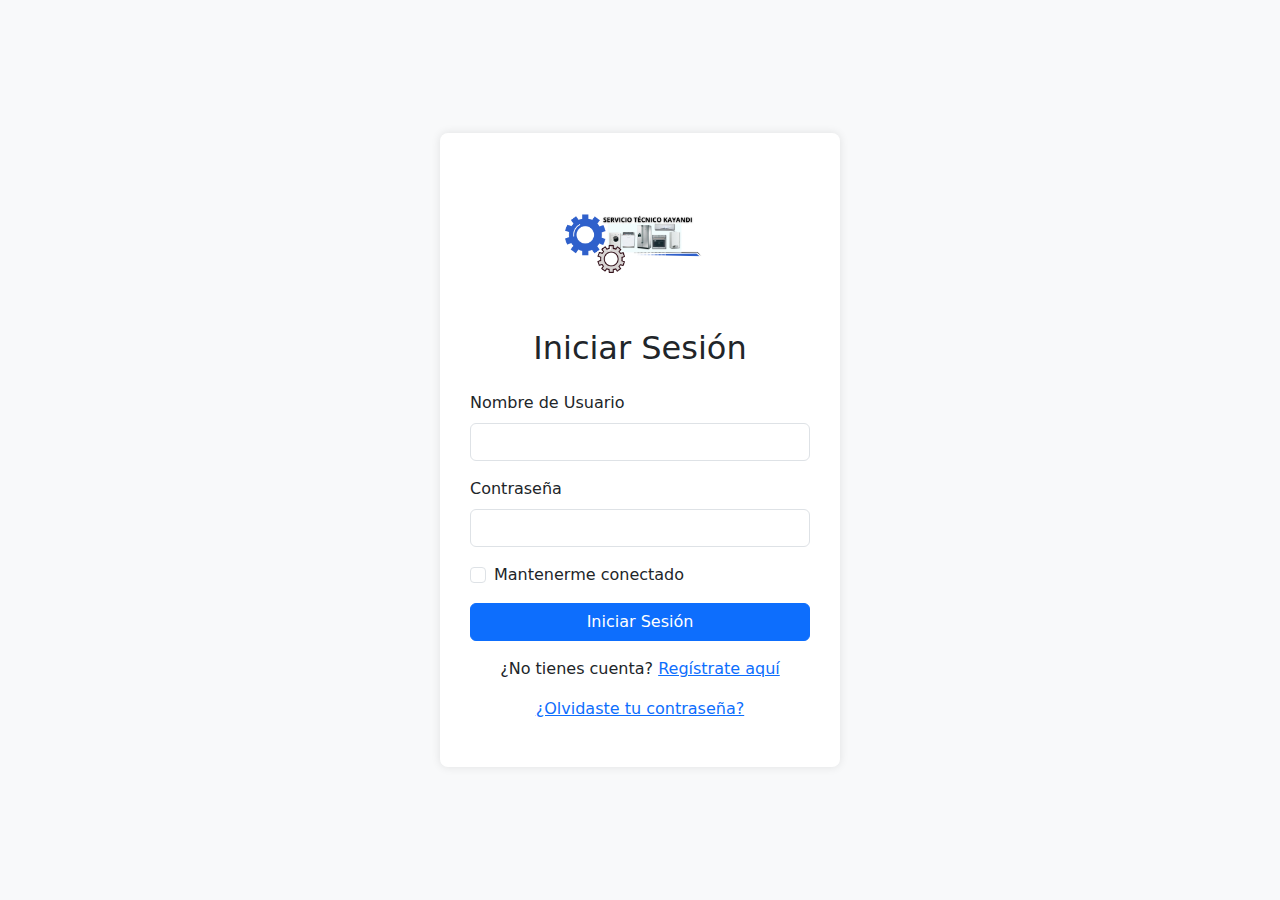
<file: index.html>
<!DOCTYPE html>
<html lang="es">
<head>
    <meta charset="UTF-8">
    <meta name="viewport" content="width=device-width, initial-scale=1.0">
    <title>Dini App - Gestor de Avisos</title>
    <link href="https://cdn.jsdelivr.net/npm/bootstrap@5.3.3/dist/css/bootstrap.min.css" rel="stylesheet">
    <link rel="stylesheet" href="css/estilos.css">
</head>
<body>

    <nav class="navbar navbar-expand-lg navbar-dark bg-dark">
        <div class="container-fluid">
            <a class="navbar-brand" href="#">
                <img src="img/logo.png" alt="Dini App Logo" width="30" height="30" class="d-inline-block align-text-top">
                Dini App
            </a>
            <div class="d-flex">
                <input class="form-control me-2" type="search" id="buscador" placeholder="Buscar por NIE o Teléfono..." aria-label="Buscar">
                <button class="btn btn-outline-success" type="button">Buscar</button>
                <button class="btn btn-info text-white ms-2" id="btn-chat-global">Chat Global</button>
                <button class="btn btn-secondary ms-2" id="btn-gestion-usuarios" style="display:none;">Gestión de Usuarios</button>
                <button class="btn btn-success ms-2" id="btn-gestion-ps">Productos/Servicios</button>
                <button class="btn btn-warning text-white ms-2" id="btn-informes">Informes</button>
                <a href="finanzas.html" class="btn btn-info text-white ms-2">Finanzas</a>
                <button class="btn btn-danger ms-2" id="btn-cerrar-sesion">Cerrar Sesión</button>
            </div>
        </div>
    </nav>

    <div class="container-fluid">
        <div class="row">
            <!-- Columna de Avisos -->
            <div class="col-md-4 border-end">
                <div class="d-flex justify-content-between align-items-center p-3">
                    <h4 class="mb-0">Avisos Pendientes</h4>
                    <button class="btn btn-primary" id="btn-nuevo-aviso">+ Nuevo Aviso</button>
                </div>
                <div class="mb-3 px-3">
                    <label for="filtroFecha" class="form-label visually-hidden">Filtrar por Fecha</label>
                    <input type="date" class="form-control" id="filtroFecha">
                </div>
                <div id="lista-avisos" class="list-group list-group-flush">
                    <!-- Los avisos se cargarán aquí con JS -->
                    <p class="text-center p-3">Cargando avisos...</p>
                </div>
            </div>

            <!-- Columna de Detalles del Aviso -->
            <div class="col-md-8">
                <div id="detalle-aviso" class="p-3">
                    <div class="text-center text-muted mt-5">
                        <h5>Selecciona un aviso para ver los detalles</h5>
                        <p>O crea un nuevo aviso.</p>
                    </div>
                    <!-- El contenido del aviso seleccionado se mostrará aquí -->
                </div>
            </div>
        </div>
    </div>

    <script src="https://cdn.jsdelivr.net/npm/bootstrap@5.3.3/dist/js/bootstrap.bundle.min.js"></script>
    <script>
        // Verificar sesión al cargar la página
        document.addEventListener('DOMContentLoaded', async function() {
            try {
                const response = await fetch('php/auth.php?action=checkSession');
                const result = await response.json();
                if (!result.success) {
                    window.location.href = 'login.html'; // Redirigir al login si no hay sesión
                }
            } catch (error) {
                console.error('Error al verificar sesión:', error);
                window.location.href = 'login.html'; // Redirigir al login en caso de error de conexión
            }
        });
    </script>
    <script src="js/app.js"></script>

    <!-- Modal para Nuevo Aviso -->
    <div class="modal fade" id="nuevoAvisoModal" tabindex="-1" aria-labelledby="nuevoAvisoModalLabel" aria-hidden="true">
        <div class="modal-dialog modal-lg">
            <div class="modal-content">
                <div class="modal-header">
                    <h5 class="modal-title" id="nuevoAvisoModalLabel">Crear Nuevo Aviso</h5>
                    <button type="button" class="btn-close" data-bs-dismiss="modal" aria-label="Close"></button>
                </div>
                <div class="modal-body">
                    <form id="formNuevoAviso">
                        <h6>Datos del Cliente</h6>
                        <div class="row mb-3">
                            <div class="col-md-6">
                                <label for="clienteNombre" class="form-label">Nombre Completo</label>
                                <input type="text" class="form-control" id="clienteNombre" name="nombre" required>
                            </div>
                            <div class="col-md-6">
                                <label for="clienteTelefono" class="form-label">Teléfono</label>
                                <input type="tel" class="form-control" id="clienteTelefono" name="telefono" required>
                            </div>
                        </div>
                        <div class="row mb-3">
                            <div class="col-md-6">
                                <label for="clienteNIE" class="form-label">NIE/DNI</label>
                                <input type="text" class="form-control" id="clienteNIE" name="nie">
                            </div>
                            <div class="col-md-6">
                                <label for="clienteDireccion" class="form-label">Dirección</label>
                                <input type="text" class="form-control" id="clienteDireccion" name="direccion" required>
                            </div>
                        </div>

                        <h6 class="mt-4">Datos del Aviso</h6>
                        <div class="mb-3">
                            <label for="avisoDescripcion" class="form-label">Descripción del Servicio</label>
                            <textarea class="form-control" id="avisoDescripcion" name="descripcion" rows="3" required></textarea>
                        </div>
                        <div class="mb-3">
                            <label for="avisoFecha" class="form-label">Fecha del Servicio</label>
                            <input type="date" class="form-control" id="avisoFecha" name="fecha_servicio" required>
                        </div>
                        <div class="mb-3">
                            <label for="avisoEstado" class="form-label">Estado Inicial</label>
                            <select class="form-select" id="avisoEstado" name="estado">
                                <option value="pendiente" selected>Pendiente</option>
                                <option value="realizado">Realizado</option>
                                <option value="anulado">Anulado</option>
                                <option value="presupuestado">Presupuestado</option>
                                <option value="facturado">Facturado</option>
                            </select>
                        </div>
                        <div class="mb-3">
                            <label for="avisoTecnico" class="form-label">Técnico Asignado</label>
                            <select class="form-select" id="avisoTecnico" name="tecnico_asignado_id">
                                <option value="">-- Seleccionar --</option>
                                <!-- Opciones de técnicos se cargarán con JS -->
                            </select>
                        </div>
                        <div class="mb-3">
                            <label for="avisoPrioridad" class="form-label">Prioridad</label>
                            <select class="form-select" id="avisoPrioridad" name="prioridad">
                                <option value="baja">Baja</option>
                                <option value="media" selected>Media</option>
                                <option value="alta">Alta</option>
                            </select>
                        </div>

                        <div class="modal-footer">
                            <button type="button" class="btn btn-secondary" data-bs-dismiss="modal">Cerrar</button>
                            <button type="submit" class="btn btn-primary">Guardar Aviso</button>
                        </div>
                    </form>
                </div>
            </div>
        </div>
    </div>

    <!-- Modal para Editar Aviso -->
    <div class="modal fade" id="editarAvisoModal" tabindex="-1" aria-labelledby="editarAvisoModalLabel" aria-hidden="true">
        <div class="modal-dialog modal-lg">
            <div class="modal-content">
                <div class="modal-header">
                    <h5 class="modal-title" id="editarAvisoModalLabel">Editar Aviso</h5>
                    <button type="button" class="btn-close" data-bs-dismiss="modal" aria-label="Close"></button>
                </div>
                <div class="modal-body">
                    <form id="formEditarAviso">
                        <input type="hidden" id="editAvisoId" name="id">
                        <input type="hidden" id="editClienteId" name="cliente_id">
                        <h6>Datos del Cliente</h6>
                        <div class="row mb-3">
                            <div class="col-md-6">
                                <label for="editClienteNombre" class="form-label">Nombre Completo</label>
                                <input type="text" class="form-control" id="editClienteNombre" name="nombre" required>
                            </div>
                            <div class="col-md-6">
                                <label for="editClienteTelefono" class="form-label">Teléfono</label>
                                <input type="tel" class="form-control" id="editClienteTelefono" name="telefono" required>
                            </div>
                        </div>
                        <div class="row mb-3">
                            <div class="col-md-6">
                                <label for="editClienteNIE" class="form-label">NIE/DNI</label>
                                <input type="text" class="form-control" id="editClienteNIE" name="nie">
                            </div>
                            <div class="col-md-6">
                                <label for="editClienteDireccion" class="form-label">Dirección</label>
                                <input type="text" class="form-control" id="editClienteDireccion" name="direccion" required>
                            </div>
                        </div>

                        <h6 class="mt-4">Datos del Aviso</h6>
                        <div class="mb-3">
                            <label for="editAvisoDescripcion" class="form-label">Descripción del Servicio</label>
                            <textarea class="form-control" id="editAvisoDescripcion" name="descripcion" rows="3" required></textarea>
                        </div>
                        <div class="mb-3">
                            <label for="editAvisoFecha" class="form-label">Fecha del Servicio</label>
                            <input type="date" class="form-control" id="editAvisoFecha" name="fecha_servicio" required>
                        </div>
                        <div class="mb-3">
                            <label for="editAvisoEstado" class="form-label">Estado</label>
                            <select class="form-select" id="editAvisoEstado" name="estado">
                                <option value="pendiente">Pendiente</option>
                                <option value="realizado">Realizado</option>
                                <option value="anulado">Anulado</option>
                            </select>
                        </div>
                        <div class="mb-3">
                            <label for="editAvisoTecnico" class="form-label">Técnico Asignado</label>
                            <select class="form-select" id="editAvisoTecnico" name="tecnico_asignado_id">
                                <option value="">-- Seleccionar --</option>
                                <!-- Opciones de técnicos se cargarán con JS -->
                            </select>
                        </div>
                        <div class="mb-3">
                            <label for="editAvisoPrioridad" class="form-label">Prioridad</label>
                            <select class="form-select" id="editAvisoPrioridad" name="prioridad">
                                <option value="baja">Baja</option>
                                <option value="media">Media</option>
                                <option value="alta">Alta</option>
                            </select>
                        </div>
                        <div class="mb-3">
                            <label for="editEstadoMotivo" class="form-label">Motivo del Cambio de Estado (Opcional)</label>
                            <textarea class="form-control" id="editEstadoMotivo" name="motivo_cambio" rows="2"></textarea>
                        </div>

                        <div class="modal-footer">
                            <button type="button" class="btn btn-secondary" data-bs-dismiss="modal">Cerrar</button>
                            <button type="submit" class="btn btn-primary">Guardar Cambios</button>
                        </div>
                    </form>
                </div>
            </div>
        </div>
    </div>

    <!-- Modal para Chat Global -->
    <div class="modal fade" id="globalChatModal" tabindex="-1" aria-labelledby="globalChatModalLabel" aria-hidden="true">
        <div class="modal-dialog modal-lg">
            <div class="modal-content">
                <div class="modal-header">
                    <h5 class="modal-title" id="globalChatModalLabel">Chat Global de Técnicos</h5>
                    <button type="button" class="btn-close" data-bs-dismiss="modal" aria-label="Close"></button>
                </div>
                <div class="modal-body">
                    <div id="global-chat-messages" class="border p-3 mb-3" style="max-height: 400px; overflow-y: auto;">
                        <!-- Los mensajes del chat global se cargarán aquí -->
                        <p class="text-muted text-center">Cargando mensajes...</p>
                    </div>
                    <form id="formGlobalChatMensaje">
                        <div class="input-group mb-3">
                            <input type="text" class="form-control" placeholder="Escribe un mensaje..." id="globalChatMensajeTexto" name="mensaje" required>
                            <button class="btn btn-primary" type="submit">Enviar</button>
                        </div>
                    </form>
                </div>
            </div>
        </div>
    </div>

    <!-- Modal para Gestión de Usuarios -->
    <div class="modal fade" id="gestionUsuariosModal" tabindex="-1" aria-labelledby="gestionUsuariosModalLabel" aria-hidden="true">
        <div class="modal-dialog modal-lg">
            <div class="modal-content">
                <div class="modal-header">
                    <h5 class="modal-title" id="gestionUsuariosModalLabel">Gestión de Usuarios</h5>
                    <button type="button" class="btn-close" data-bs-dismiss="modal" aria-label="Close"></button>
                </div>
                <div class="modal-body">
                    <button class="btn btn-primary mb-3" id="btnNuevoUsuario">+ Nuevo Usuario</button>
                    <div id="lista-usuarios" class="list-group mb-4">
                        <!-- Los usuarios se cargarán aquí -->
                        <p class="text-muted text-center">Cargando usuarios...</p>
                    </div>

                    <!-- Formulario para Crear/Editar Usuario -->
                    <div id="formUsuarioContainer" class="card p-3 d-none">
                        <h6 id="formUsuarioTitle">Crear Nuevo Usuario</h6>
                        <form id="formUsuario">
                            <input type="hidden" id="userId" name="id">
                            <div class="mb-3">
                                <label for="usernameUser" class="form-label">Nombre de Usuario</label>
                                <input type="text" class="form-control" id="usernameUser" name="username" required>
                            </div>
                            <div class="mb-3">
                                <label for="passwordUser" class="form-label">Contraseña (dejar vacío para no cambiar)</label>
                                <input type="password" class="form-control" id="passwordUser" name="password">
                            </div>
                            <div class="mb-3">
                                <label for="rolUser" class="form-label">Rol</label>
                                <select class="form-select" id="rolUser" name="rol">
                                    <option value="tecnico">Técnico</option>
                                    <option value="admin">Administrador</option>
                                </select>
                            </div>
                            <button type="submit" class="btn btn-primary">Guardar Usuario</button>
                            <button type="button" class="btn btn-secondary ms-2" id="btnCancelarUsuario">Cancelar</button>
                        </form>
                    </div>
                </div>
            </div>
        </div>
    </div>

    <!-- Modal para Gestión de Productos/Servicios -->
    <div class="modal fade" id="gestionPSModal" tabindex="-1" aria-labelledby="gestionPSModalLabel" aria-hidden="true">
        <div class="modal-dialog modal-lg">
            <div class="modal-content">
                <div class="modal-header">
                    <h5 class="modal-title" id="gestionPSModalLabel">Gestión de Productos y Servicios</h5>
                    <button type="button" class="btn-close" data-bs-dismiss="modal" aria-label="Close"></button>
                </div>
                <div class="modal-body">
                    <button class="btn btn-primary mb-3" id="btnNuevoPS">+ Nuevo Producto/Servicio</button>
                    <div id="lista-ps" class="list-group mb-4">
                        <!-- Los productos/servicios se cargarán aquí -->
                        <p class="text-muted text-center">Cargando productos/servicios...</p>
                    </div>

                    <!-- Formulario para Crear/Editar Producto/Servicio -->
                    <div id="formPSContainer" class="card p-3 d-none">
                        <h6 id="formPSTitle">Crear Nuevo Producto/Servicio</h6>
                        <form id="formPS">
                            <input type="hidden" id="psId" name="id">
                            <div class="mb-3">
                                <label for="psNombre" class="form-label">Nombre</label>
                                <input type="text" class="form-control" id="psNombre" name="nombre" required>
                            </div>
                            <div class="mb-3">
                                <label for="psDescripcion" class="form-label">Descripción</label>
                                <textarea class="form-control" id="psDescripcion" name="descripcion" rows="2"></textarea>
                            </div>
                            <div class="mb-3">
                                <label for="psPrecio" class="form-label">Precio</label>
                                <input type="number" step="0.01" class="form-control" id="psPrecio" name="precio" required>
                            </div>
                            <div class="mb-3">
                                <label for="psTipo" class="form-label">Tipo</label>
                                <select class="form-select" id="psTipo" name="tipo">
                                    <option value="producto">Producto</option>
                                    <option value="servicio">Servicio</option>
                                </select>
                            </div>
                            <button type="submit" class="btn btn-primary">Guardar</button>
                            <button type="button" class="btn btn-secondary ms-2" id="btnCancelarPS">Cancelar</button>
                        </form>
                    </div>
                </div>
            </div>
        </div>
    </div>

    <!-- Modal para Informes -->
    <div class="modal fade" id="informesModal" tabindex="-1" aria-labelledby="informesModalLabel" aria-hidden="true">
        <div class="modal-dialog modal-lg">
            <div class="modal-content">
                <div class="modal-header">
                    <h5 class="modal-title" id="informesModalLabel">Informes</h5>
                    <button type="button" class="btn-close" data-bs-dismiss="modal" aria-label="Close"></button>
                </div>
                <div class="modal-body">
                    <h6>Avisos por Estado</h6>
                    <div id="reporte-avisos-estado" class="border p-3 mb-4">
                        <p class="text-muted text-center">Cargando informe...</p>
                    </div>
                    <!-- Aquí se pueden añadir más tipos de informes -->
                </div>
            </div>
        </div>
    </div>

</body>
</html>
</file>
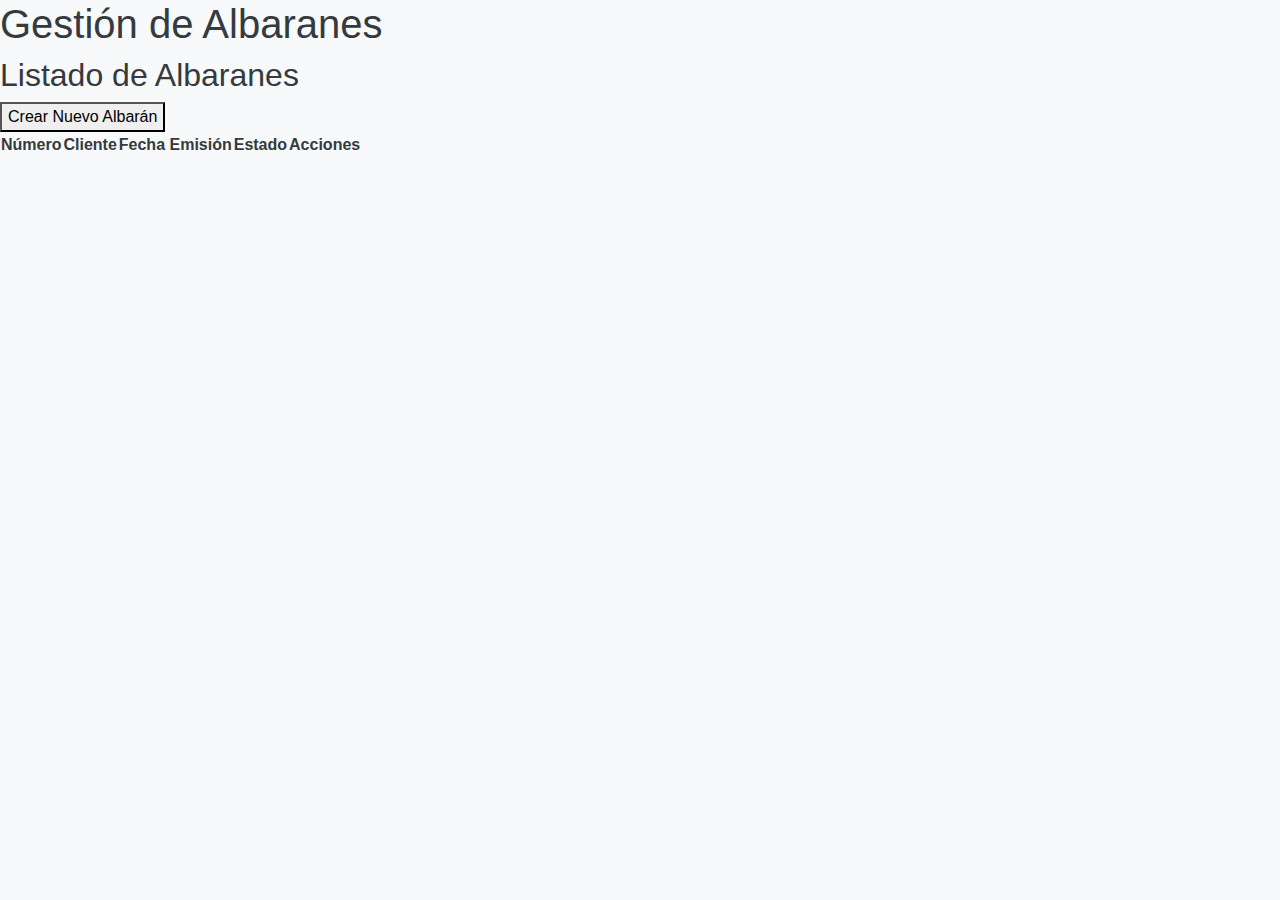
<file: albaranes.html>
<!DOCTYPE html>
<html lang="es">
<head>
    <meta charset="UTF-8">
    <meta name="viewport" content="width=device-width, initial-scale=1.0">
    <title>Módulo de Albaranes</title>
    <link href="https://cdn.jsdelivr.net/npm/bootstrap@5.3.3/dist/css/bootstrap.min.css" rel="stylesheet">
    <link rel="stylesheet" href="css/estilos.css">
</head>
<body>
    <header>
        <h1>Gestión de Albaranes</h1>
    </header>

    <main id="main-albaranes">
        <h2>Listado de Albaranes</h2>
        <button id="btn-nuevo-albaran">Crear Nuevo Albarán</button>

        <div id="tabla-albaranes-container">
            <table id="tabla-albaranes">
                <thead>
                    <tr>
                        <th>Número</th>
                        <th>Cliente</th>
                        <th>Fecha Emisión</th>
                        <th>Estado</th>
                        <th>Acciones</th>
                    </tr>
                </thead>
                <tbody></tbody>
            </table>
        </div>

        <div id="form-albaran-container" style="display:none;">
            <h3>Crear / Editar Albarán</h3>
            <form id="form-albaran">
                <input type="hidden" name="id" id="albaran-id">
                
                <div class="form-group">
                    <label for="cliente_id">Cliente:</label>
                    <select name="cliente_id" id="cliente_id" class="form-control" required></select>
                </div>

                <div class="form-group">
                    <label for="fecha_emision">Fecha de Emisión:</label>
                    <input type="date" name="fecha_emision" id="fecha_emision" class="form-control" required>
                </div>

                <h4>Líneas del Albarán</h4>
                <div id="lineas-albaran">
                    <!-- Las líneas de items se añadirán aquí dinámicamente -->
                </div>
                <button type="button" id="btn-anadir-linea" class="btn btn-secondary">Añadir Línea</button>
                
                <hr>

                <div class="form-group">
                    <label for="notas">Notas:</label>
                    <textarea name="notas" id="notas" class="form-control"></textarea>
                </div>

                <button type="submit" class="btn btn-primary">Guardar Albarán</button>
                <button type="button" id="btn-cancelar" class="btn btn-light">Cancelar</button>
            </form>
        </div>
    </main>

    <script src="js/albaranes.js"></script>
</body>
</html>
</file>
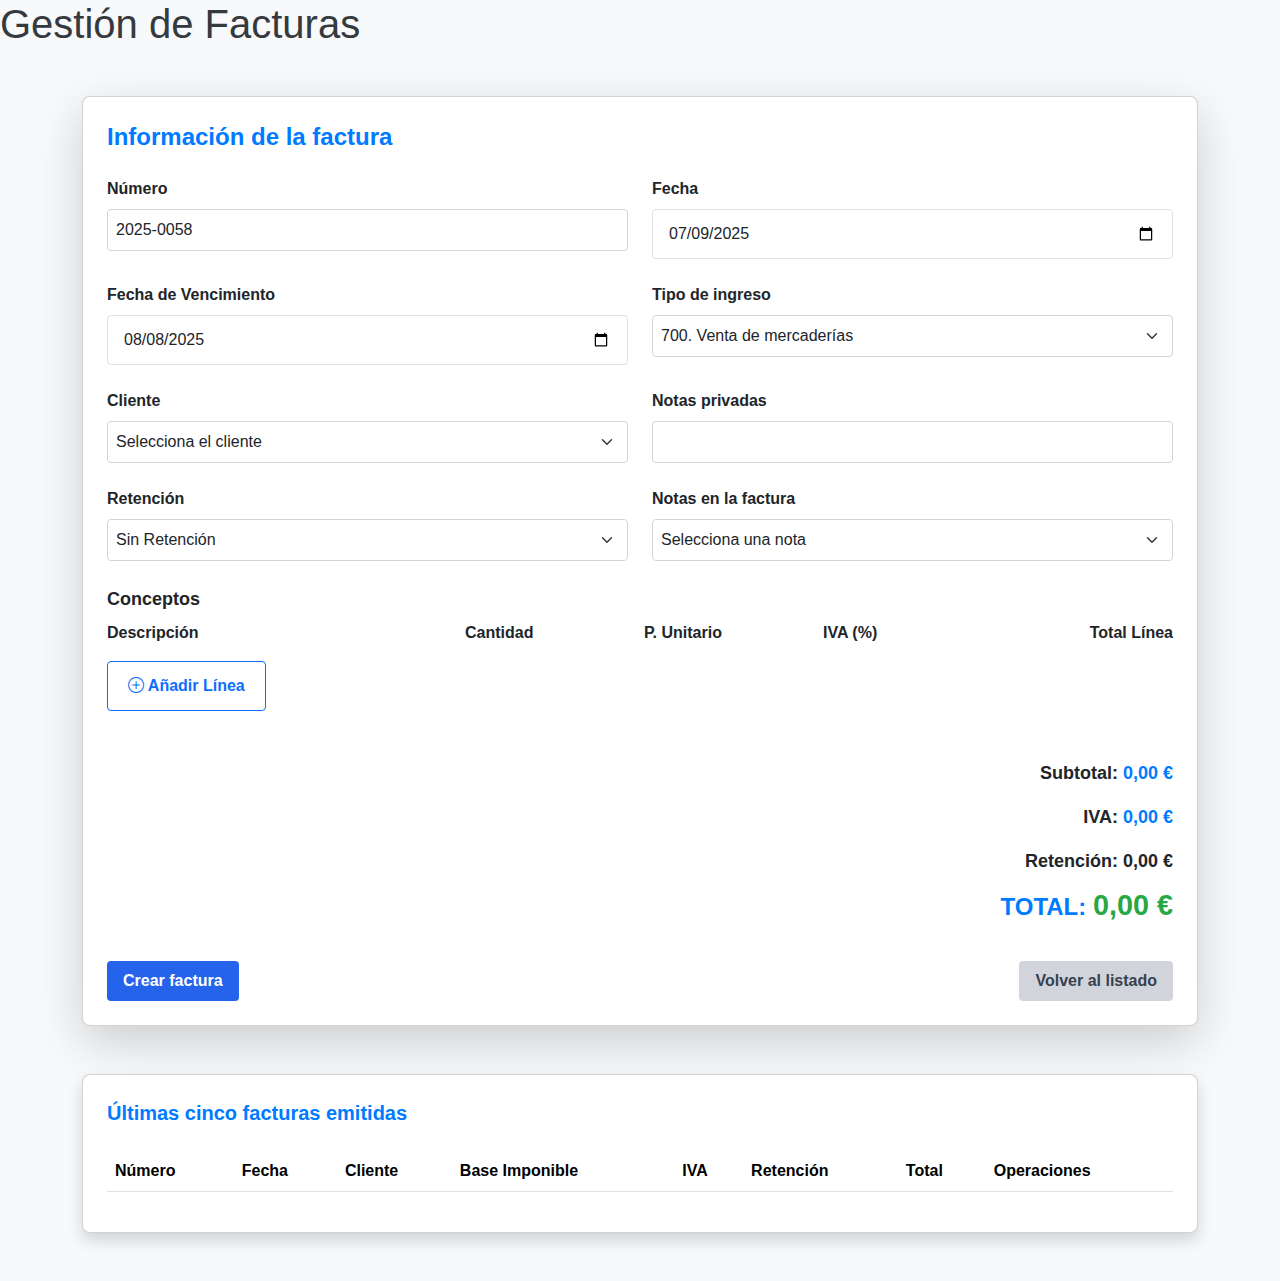
<file: facturas.html>
<!DOCTYPE html>
<html lang="es">
<head>
    <meta charset="UTF-8">
    <meta name="viewport" content="width=device-width, initial-scale=1.0">
    <title>Módulo de Facturas</title>
    <link href="https://cdn.jsdelivr.net/npm/bootstrap@5.3.3/dist/css/bootstrap.min.css" rel="stylesheet">
    <link rel="stylesheet" href="https://cdn.jsdelivr.net/npm/bootstrap-icons@1.11.3/font/bootstrap-icons.min.css">
    <link rel="stylesheet" href="css/estilos.css">
</head>
<body>
    <header>
        <h1>Gestión de Facturas</h1>
    </header>

    <main id="main-facturas" class="container mt-5">
        <div class="card shadow-lg rounded-lg p-4 p-md-6 mb-5">
            <h2 class="text-2xl font-bold mb-4 text-primary">Información de la factura</h2>

            <form id="form-factura" class="row g-4">
                <input type="hidden" name="id" id="factura-id">
                <input type="hidden" name="tipo" id="factura-tipo" value="ordinaria">

                <div class="col-12 col-md-6">
                    <label for="factura-numero" class="form-label fw-semibold">Número</label>
                    <input type="text" id="factura-numero" class="form-control" value="2025-0058" readonly />
                </div>
                <div class="col-12 col-md-6">
                    <label for="fecha_emision" class="form-label fw-semibold">Fecha</label>
                    <input type="date" name="fecha_emision" id="fecha_emision" class="form-control" required value="2025-07-09" />
                </div>

                <div class="col-12 col-md-6">
                    <label for="fecha_vencimiento" class="form-label fw-semibold">Fecha de Vencimiento</label>
                    <input type="date" id="fecha_vencimiento" class="form-control" value="2025-08-08" />
                </div>
                <div class="col-12 col-md-6">
                    <label for="tipo_ingreso" class="form-label fw-semibold">Tipo de ingreso</label>
                    <select id="tipo_ingreso" class="form-select">
                        <option>700. Venta de mercaderías</option>
                        <!-- Añade más tipos si es necesario -->
                    </select>
                </div>

                <div class="col-12 col-md-6">
                    <label for="cliente_id" class="form-label fw-semibold">Cliente</label>
                    <select name="cliente_id" id="cliente_id" class="form-select" required>
                        <option value="">Selecciona el cliente</option>
                    </select>
                </div>

                <div class="col-12 col-md-6">
                    <label for="notas_privadas" class="form-label fw-semibold">Notas privadas</label>
                    <input type="text" id="notas_privadas" class="form-control" />
                </div>

                <div class="col-12 col-md-6">
                    <label for="retencion" class="form-label fw-semibold">Retención</label>
                    <select id="retencion" class="form-select">
                        <option>Sin Retención</option>
                        <!-- Agrega más opciones si hace falta -->
                    </select>
                </div>

                <div class="col-12 col-md-6">
                    <label for="notas_factura" class="form-label fw-semibold">Notas en la factura</label>
                    <select id="notas_factura" class="form-select">
                        <option>Selecciona una nota</option>
                    </select>
                </div>
            </form>

            <div class="mt-6">
                <h3 class="font-bold mb-2 text-lg">Conceptos</h3>
                <div id="lineas-factura-header" class="row fw-bold d-none d-md-flex g-2">
                    <div class="col-md-4">Descripción</div>
                    <div class="col-md-2">Cantidad</div>
                    <div class="col-md-2">P. Unitario</div>
                    <div class="col-md-2">IVA (%)</div>
                    <div class="col-md-2 text-end">Total Línea</div>
                </div>
                <div id="lineas-factura">
                    <!-- Las líneas de items se añadirán aquí dinámicamente -->
                </div>
                <button type="button" id="btn-anadir-linea" class="btn btn-outline-primary mt-3 mb-4"><i class="bi bi-plus-circle"></i> Añadir Línea</button>
            </div>

            <div class="text-end mt-4 font-bold text-lg">
                <p>Subtotal: <span id="base-imponible-display">0,00 €</span></p>
                <p>IVA: <span id="iva-total-display">0,00 €</span></p>
                <p>Retención: <span id="retencion-display">0,00 €</span></p>
                <p class="text-primary fs-4">TOTAL: <span id="total-factura-display">0,00 €</span></p>
            </div>

            <div class="d-flex justify-content-between mt-4">
                <button type="submit" form="form-factura" class="btn btn-primary">Crear factura</button>
                <button type="button" id="btn-cancelar" class="btn btn-secondary">Volver al listado</button>
            </div>
        </div>

        <div class="card shadow rounded-lg p-4 p-md-6 mt-5 mb-5">
            <h2 class="text-xl font-bold mb-4 text-primary">Últimas cinco facturas emitidas</h2>

            <div id="tabla-facturas-container">
                <table id="tabla-facturas" class="table table-striped table-hover w-100">
                    <thead class="bg-light">
                        <tr>
                            <th>Número</th>
                            <th>Fecha</th>
                            <th>Cliente</th>
                            <th>Base Imponible</th>
                            <th>IVA</th>
                            <th>Retención</th>
                            <th>Total</th>
                            <th>Operaciones</th>
                        </tr>
                    </thead>
                    <tbody>
                        <!-- Filas de facturas -->
                    </tbody>
                </table>
            </div>
        </div>

        <!-- Modal para ver detalles de factura -->
        <div id="modal-ver-factura" class="modal fade" tabindex="-1" aria-labelledby="modalVerFacturaLabel" aria-hidden="true">
            <div class="modal-dialog modal-lg">
                <div class="modal-content">
                    <div class="modal-header">
                        <h5 class="modal-title" id="modalVerFacturaLabel">Detalles de Factura <span id="modal-factura-numero"></span></h5>
                        <button type="button" class="btn-close" data-bs-dismiss="modal" aria-label="Close"></button>
                    </div>
                    <div class="modal-body" id="modal-factura-body">
                        <p><strong>Cliente:</strong> <span id="modal-factura-cliente"></span></p>
                        <p><strong>Fecha de Emisión:</strong> <span id="modal-factura-fecha"></span></p>
                        <p><strong>Tipo:</strong> <span id="modal-factura-tipo"></span></p>
                        <p><strong>Base Imponible:</strong> <span id="modal-factura-base"></span> €</p>
                        <p><strong>IVA Total:</strong> <span id="modal-factura-iva"></span> €</p>
                        <p><strong>Total:</strong> <span id="modal-factura-total"></span> €</p>
                        <p><strong>Notas:</strong> <span id="modal-factura-notas"></span></p>

                        <h4>Líneas de la Factura</h4>
                        <table id="modal-factura-items-table" class="table table-bordered mt-3">
                            <thead>
                                <tr>
                                    <th>Descripción</th>
                                    <th>Cantidad</th>
                                    <th>P. Unitario</th>
                                    <th>IVA (%)</th>
                                    <th>Total Línea</th>
                                </tr>
                            </thead>
                            <tbody>
                                <!-- Items se cargarán aquí -->
                            </tbody>
                        </table>
                        <div class="d-flex justify-content-end mt-3">
                            <!-- Botones de acción se añadirán aquí dinámicamente -->
                        </div>
                    </div>
                </div>
            </div>
        </div>
    </main>

    <script src="js/facturas.js"></script>
</body>
</html>
</file>
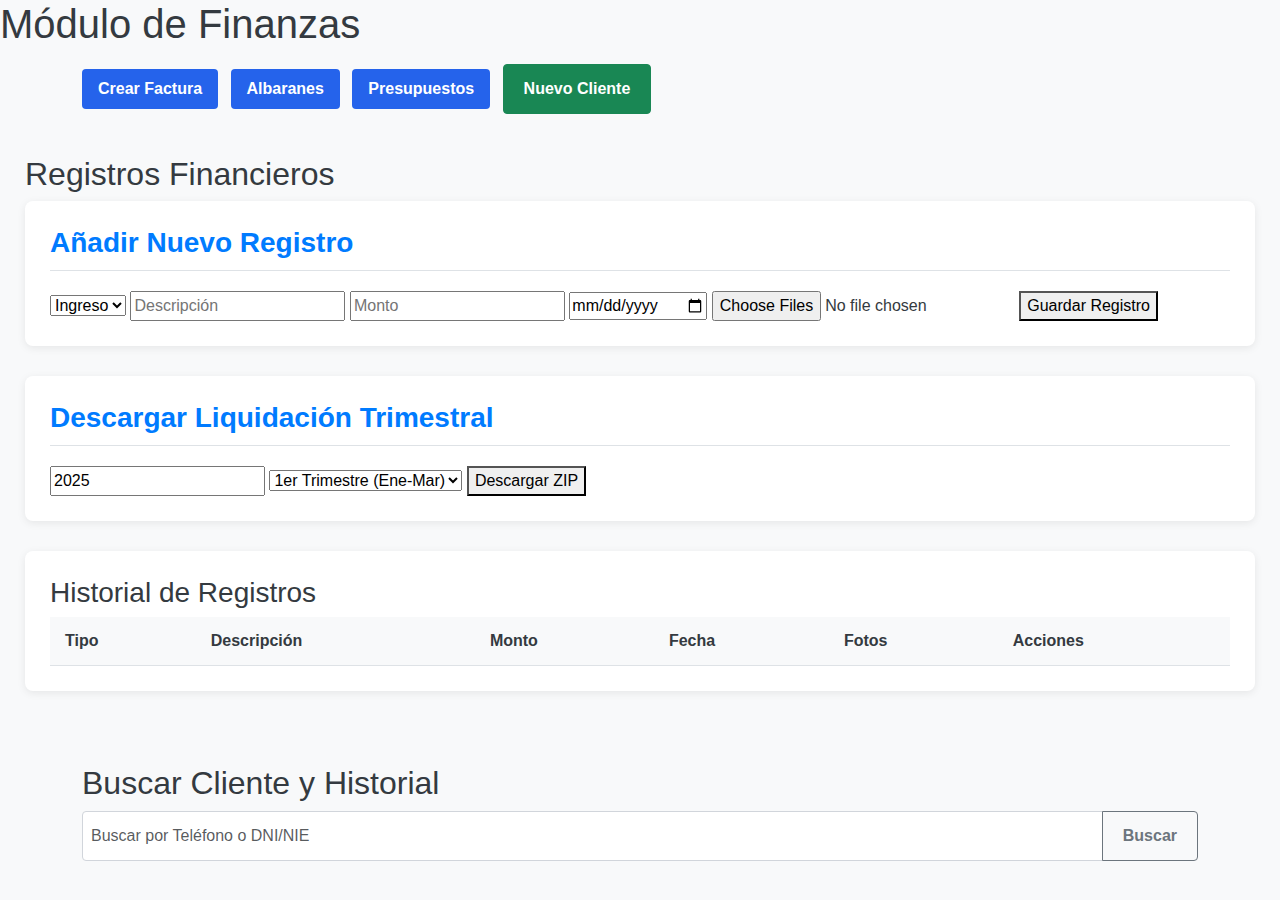
<file: finanzas.html>
<!DOCTYPE html>
<html lang="es">
<head>
    <meta charset="UTF-8">
    <meta name="viewport" content="width=device-width, initial-scale=1.0">
    <title>Módulo de Finanzas</title>
    <link href="https://cdn.jsdelivr.net/npm/bootstrap@5.3.3/dist/css/bootstrap.min.css" rel="stylesheet">
    <link rel="stylesheet" href="css/estilos.css">
</head>
<body>
    <header>
        <h1>Módulo de Finanzas</h1>
        <div class="container mt-3 mb-3">
            <a href="facturas.html" class="btn btn-primary me-2">Crear Factura</a>
            <a href="albaranes.html" class="btn btn-primary me-2">Albaranes</a>
            <a href="presupuestos.html" class="btn btn-primary me-2">Presupuestos</a>
            <button class="btn btn-success" id="btn-nuevo-cliente">Nuevo Cliente</button>
        </div>
    </header>

    <main id="main-finanzas">
        <!-- Aquí irá el contenido principal del módulo -->
        <h2>Registros Financieros</h2>
        
                <!-- Formulario para añadir nuevos registros -->
        <form id="form-finanzas" enctype="multipart/form-data">
            <h3>Añadir Nuevo Registro</h3>
            <select name="tipo" required>
                <option value="ingreso">Ingreso</option>
                <option value="gasto">Gasto</option>
            </select>
            <input type="text" name="descripcion" placeholder="Descripción" required>
            <input type="number" step="0.01" name="monto" placeholder="Monto" required>
            <input type="date" name="fecha" required>
            <input type="file" name="fotos[]" multiple>
            <button type="submit">Guardar Registro</button>
        </form>


                        <div id="descarga-container">
            <h3>Descargar Liquidación Trimestral</h3>
            <form id="form-descarga-zip">
                <input type="number" name="ano" placeholder="Año" value="2025" required>
                <select name="trimestre" required>
                    <option value="1">1er Trimestre (Ene-Mar)</option>
                    <option value="2">2º Trimestre (Abr-Jun)</option>
                    <option value="3">3er Trimestre (Jul-Sep)</option>
                    <option value="4">4º Trimestre (Oct-Dic)</option>
                </select>
                <button type="submit">Descargar ZIP</button>
            </form>
        </div>

        <!-- Tabla para mostrar los registros -->
        <div id="tabla-finanzas-container">
            <h3>Historial de Registros</h3>
            <table id="tabla-finanzas">
                <thead>
                    <tr>
                        <th>Tipo</th>
                        <th>Descripción</th>
                        <th>Monto</th>
                        <th>Fecha</th>
                        <th>Fotos</th>
                        <th>Acciones</th>
                    </tr>
                </thead>
                <tbody>
                    <!-- Las filas se insertarán aquí dinámicamente -->
                </tbody>
            </table>
        </div>


    </main>

    <section class="container mt-5">
        <h2>Buscar Cliente y Historial</h2>
        <div class="input-group mb-3">
            <input type="text" class="form-control" id="inputBuscarCliente" placeholder="Buscar por Teléfono o DNI/NIE">
            <button class="btn btn-outline-secondary" type="button" id="btnBuscarCliente">Buscar</button>
        </div>

        <div id="resultadoBusquedaCliente" class="card p-3" style="display: none;">
            <h4>Detalles del Cliente</h4>
            <p><strong>Nombre:</strong> <span id="clienteDetalleNombre"></span></p>
            <p><strong>Teléfono:</strong> <span id="clienteDetalleTelefono"></span></p>
            <p><strong>DNI/NIE:</strong> <span id="clienteDetalleDNI"></span></p>
            <p><strong>Dirección:</strong> <span id="clienteDetalleDireccion"></span></p>
            <p><strong>Email:</strong> <span id="clienteDetalleEmail"></span></p>

            <h5 class="mt-4">Historial de Documentos</h5>
            <ul class="nav nav-tabs" id="documentosTab" role="tablist">
                <li class="nav-item" role="presentation">
                    <button class="nav-link active" id="facturas-tab" data-bs-toggle="tab" data-bs-target="#facturas-historial" type="button" role="tab" aria-controls="facturas-historial" aria-selected="true">Facturas</button>
                </li>
                <li class="nav-item" role="presentation">
                    <button class="nav-link" id="albaranes-tab" data-bs-toggle="tab" data-bs-target="#albaranes-historial" type="button" role="tab" aria-controls="albaranes-historial" aria-selected="false">Albaranes</button>
                </li>
                <li class="nav-item" role="presentation">
                    <button class="nav-link" id="presupuestos-tab" data-bs-toggle="tab" data-bs-target="#presupuestos-historial" type="button" role="tab" aria-controls="presupuestos-historial" aria-selected="false">Presupuestos</button>
                </li>
            </ul>
            <div class="tab-content" id="documentosTabContent">
                <div class="tab-pane fade show active" id="facturas-historial" role="tabpanel" aria-labelledby="facturas-tab">
                    <table class="table table-striped mt-3">
                        <thead>
                            <tr>
                                <th>ID</th>
                                <th>Fecha</th>
                                <th>Monto</th>
                                <th>Estado</th>
                                <th>Acciones</th>
                            </tr>
                        </thead>
                        <tbody id="tablaFacturasHistorial">
                            <tr><td colspan="5">No hay facturas para este cliente.</td></tr>
                        </tbody>
                    </table>
                </div>
                <div class="tab-pane fade" id="albaranes-historial" role="tabpanel" aria-labelledby="albaranes-tab">
                    <table class="table table-striped mt-3">
                        <thead>
                            <tr>
                                <th>ID</th>
                                <th>Fecha</th>
                                <th>Descripción</th>
                                <th>Acciones</th>
                            </tr>
                        </thead>
                        <tbody id="tablaAlbaranesHistorial">
                            <tr><td colspan="4">No hay albaranes para este cliente.</td></tr>
                        </tbody>
                    </table>
                </div>
                <div class="tab-pane fade" id="presupuestos-historial" role="tabpanel" aria-labelledby="presupuestos-tab">
                    <table class="table table-striped mt-3">
                        <thead>
                            <tr>
                                <th>ID</th>
                                <th>Fecha</th>
                                <th>Monto Estimado</th>
                                <th>Estado</th>
                                <th>Acciones</th>
                            </tr>
                        </thead>
                        <tbody id="tablaPresupuestosHistorial">
                            <tr><td colspan="5">No hay presupuestos para este cliente.</td></tr>
                        </tbody>
                    </table>
                </div>
            </div>
        </div>
    </section>

    <!-- Modal para Nuevo Cliente -->
    <div class="modal fade" id="nuevoClienteModal" tabindex="-1" aria-labelledby="nuevoClienteModalLabel" aria-hidden="true">
        <div class="modal-dialog">
            <div class="modal-content">
                <div class="modal-header">
                    <h5 class="modal-title" id="nuevoClienteModalLabel">Registrar Nuevo Cliente</h5>
                    <button type="button" class="btn-close" data-bs-dismiss="modal" aria-label="Close"></button>
                </div>
                <div class="modal-body">
                    <form id="formNuevoCliente">
                        <div class="mb-3">
                            <label for="clienteNombre" class="form-label">Nombre Completo</label>
                            <input type="text" class="form-control" id="clienteNombre" name="nombre" required>
                        </div>
                        <div class="mb-3">
                            <label for="clienteTelefono" class="form-label">Teléfono</label>
                            <input type="tel" class="form-control" id="clienteTelefono" name="telefono" required>
                        </div>
                        <div class="mb-3">
                            <label for="clienteDNI" class="form-label">DNI/NIE (Opcional)</label>
                            <input type="text" class="form-control" id="clienteDNI" name="dni_nie">
                        </div>
                        <div class="mb-3">
                            <label for="clienteDireccion" class="form-label">Dirección (Opcional)</label>
                            <input type="text" class="form-control" id="clienteDireccion" name="direccion">
                        </div>
                        <div class="mb-3">
                            <label for="clienteEmail" class="form-label">Email (Opcional)</label>
                            <input type="email" class="form-control" id="clienteEmail" name="email">
                        </div>
                        <button type="submit" class="btn btn-primary">Guardar Cliente</button>
                    </form>
                </div>
            </div>
        </div>
    </div>

    <script src="js/finanzas.js"></script>
    <script src="https://cdn.jsdelivr.net/npm/bootstrap@5.3.3/dist/js/bootstrap.bundle.min.js"></script>
</body>
</html>
</file>
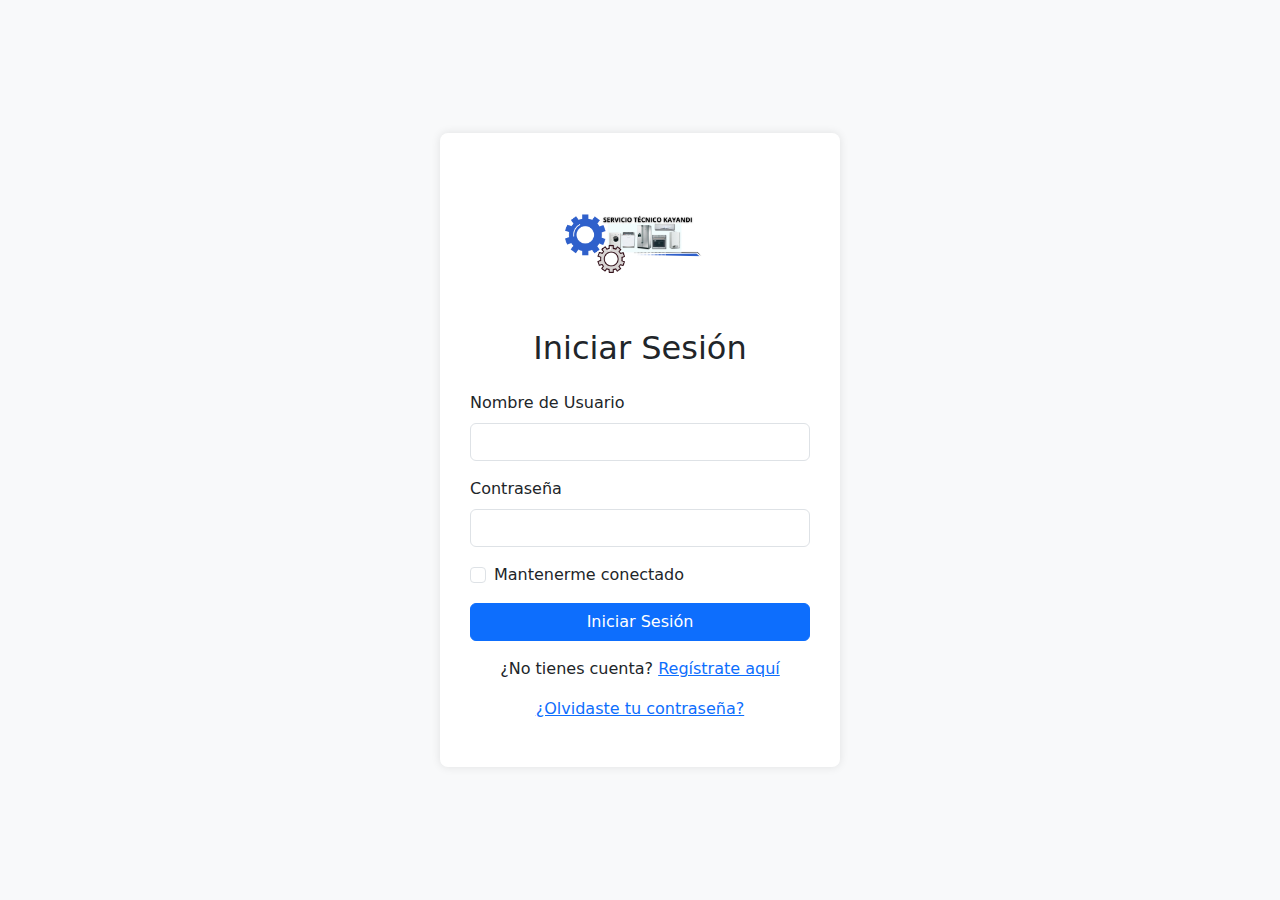
<file: login.html>
<!DOCTYPE html>
<html lang="es">
<head>
    <meta charset="UTF-8">
    <meta name="viewport" content="width=device-width, initial-scale=1.0">
    <title>Dini App - Iniciar Sesión</title>
    <link href="https://cdn.jsdelivr.net/npm/bootstrap@5.3.3/dist/css/bootstrap.min.css" rel="stylesheet">
    <style>
        body {
            background-color: #f8f9fa;
            display: flex;
            justify-content: center;
            align-items: center;
            min-height: 100vh;
        }
        .login-container {
            background-color: #ffffff;
            padding: 30px;
            border-radius: 8px;
            box-shadow: 0 0 10px rgba(0, 0, 0, 0.1);
            width: 100%;
            max-width: 400px;
        }
        .login-container h2 {
            margin-bottom: 20px;
            text-align: center;
        }
    </style>
</head>
<body>

    <div class="login-container">
        <div class="text-center mb-4">
            <img src="img/logo.png" alt="Logo Dini App" class="img-fluid" style="max-width: 150px;">
            <h2 class="mt-3" id="formTitle">Iniciar Sesión</h2>
        </div>
        <div id="login-message" class="alert alert-danger d-none" role="alert">
            <!-- Mensajes de error o éxito -->
        </div>
        <form id="loginForm">
            <div class="mb-3">
                <label for="username" class="form-label">Nombre de Usuario</label>
                <input type="text" class="form-control" id="username" name="username" required>
            </div>
            <div class="mb-3">
                <label for="password" class="form-label">Contraseña</label>
                <input type="password" class="form-control" id="password" name="password" required>
            </div>
            <div class="mb-3 form-check">
                <input type="checkbox" class="form-check-input" id="rememberMe">
                <label class="form-check-label" for="rememberMe">Mantenerme conectado</label>
            </div>
            <button type="submit" class="btn btn-primary w-100">Iniciar Sesión</button>
        </form>

        <form id="registerForm" class="d-none"> <!-- Formulario de Registro -->
            <div class="mb-3">
                <label for="regEmpresaId" class="form-label">ID de Empresa</label>
                <input type="number" class="form-control" id="regEmpresaId" name="empresa_id" required>
                <small class="form-text text-muted">Contacta a tu administrador para obtener tu ID de empresa.</small>
            </div>
            <div class="mb-3">
                <label for="regUsername" class="form-label">Nombre de Usuario</label>
                <input type="text" class="form-control" id="regUsername" name="username" required>
            </div>
            <div class="mb-3">
                <label for="regPassword" class="form-label">Contraseña</label>
                <input type="password" class="form-control" id="regPassword" name="password" required>
            </div>
            <div class="mb-3">
                <label for="regRol" class="form-label">Rol</label>
                <select class="form-select" id="regRol" name="rol">
                    <option value="tecnico">Técnico</option>
                    <option value="admin">Administrador</option>
                </select>
            </div>
            <button type="submit" class="btn btn-success w-100">Registrarse</button>
        </form>

        <p class="mt-3 text-center">
            <span id="toggleText">¿No tienes cuenta?</span> <a href="#" id="toggleFormLink">Regístrate aquí</a>
        </p>
        <p class="text-center mt-2">
            <a href="#" id="forgotPasswordLink">¿Olvidaste tu contraseña?</a>
        </p>
    </div>

    <script src="https://cdn.jsdelivr.net/npm/bootstrap@5.3.3/dist/js/bootstrap.bundle.min.js"></script>
    <script src="js/login.js"></script> <!-- Este archivo JS manejará la lógica del login -->
</body>
</html>
</file>
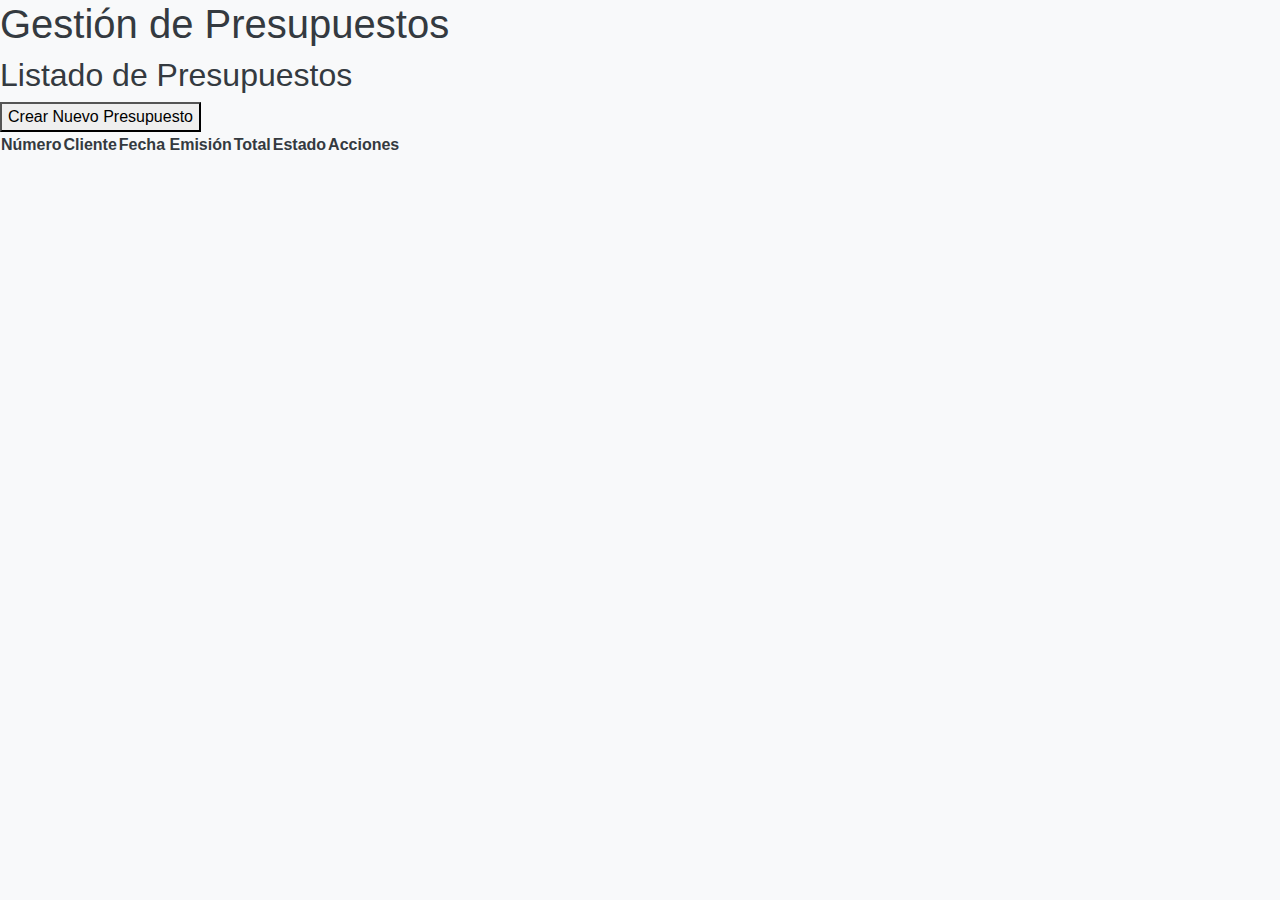
<file: presupuestos.html>
<!DOCTYPE html>
<html lang="es">
<head>
    <meta charset="UTF-8">
    <meta name="viewport" content="width=device-width, initial-scale=1.0">
    <title>Módulo de Presupuestos</title>
    <link href="https://cdn.jsdelivr.net/npm/bootstrap@5.3.3/dist/css/bootstrap.min.css" rel="stylesheet">
    <link rel="stylesheet" href="css/estilos.css">
</head>
<body>
    <header>
        <h1>Gestión de Presupuestos</h1>
    </header>

    <main id="main-presupuestos">
        <!-- Aquí irá el contenido del módulo de presupuestos -->
        <h2>Listado de Presupuestos</h2>
        <button id="btn-nuevo-presupuesto">Crear Nuevo Presupuesto</button>

        <!-- Tabla para mostrar los presupuestos -->
        <div id="tabla-presupuestos-container">
            <table id="tabla-presupuestos">
                <thead>
                    <tr>
                        <th>Número</th>
                        <th>Cliente</th>
                        <th>Fecha Emisión</th>
                        <th>Total</th>
                        <th>Estado</th>
                        <th>Acciones</th>
                    </tr>
                </thead>
                <tbody>
                    <!-- Filas de presupuestos -->
                </tbody>
            </table>
        </div>

        <!-- Formulario para crear/editar (inicialmente oculto) -->
        <div id="form-presupuesto-container" style="display:none;">
            <h3>Crear / Editar Presupuesto</h3>
            <form id="form-presupuesto">
                <input type="hidden" name="id" id="presupuesto-id">
                
                <div class="form-group">
                    <label for="cliente_id">Cliente:</label>
                    <select name="cliente_id" id="cliente_id" class="form-control" required></select>
                </div>

                <div class="form-group">
                    <label for="fecha_emision">Fecha de Emisión:</label>
                    <input type="date" name="fecha_emision" id="fecha_emision" class="form-control" required>
                </div>

                <div class="form-group">
                    <label for="fecha_validez">Fecha de Validez:</label>
                    <input type="date" name="fecha_validez" id="fecha_validez" class="form-control">
                </div>

                <h4>Líneas del Presupuesto</h4>
                <div id="lineas-presupuesto">
                    <!-- Las líneas de items se añadirán aquí dinámicamente -->
                </div>
                <button type="button" id="btn-anadir-linea" class="btn btn-secondary">Añadir Línea</button>
                
                <hr>

                <div class="form-group">
                    <label for="notas">Notas:</label>
                    <textarea name="notas" id="notas" class="form-control"></textarea>
                </div>

                <button type="submit" class="btn btn-primary">Guardar Presupuesto</button>
                <button type="button" id="btn-cancelar" class="btn btn-light">Cancelar</button>
            </form>
        </div>
    </main>

    <script src="js/presupuestos.js"></script>
</body>
</html>
</file>
<file: css/estilos.css>
/* Estilos Generales */
:root {
    --primary-color: #007bff; /* Azul de Bootstrap */
    --secondary-color: #6c757d; /* Gris de Bootstrap */
    --success-color: #28a745; /* Verde de Bootstrap */
    --danger-color: #dc3545; /* Rojo de Bootstrap */
    --warning-color: #ffc107; /* Amarillo de Bootstrap */
    --info-color: #17a2b8; /* Cian de Bootstrap */
    --light-bg: #f8f9fa; /* Fondo claro */
    --white-bg: #ffffff; /* Fondo blanco */
    --border-color: #dee2e6; /* Color de borde */
    --text-color: #343a40; /* Color de texto oscuro */
    --shadow-light: rgba(0, 0, 0, 0.08);
    --shadow-medium: rgba(0, 0, 0, 0.15);
}

body {
    font-family: 'Segoe UI', Roboto, 'Helvetica Neue', Arial, sans-serif;
    background-color: var(--light-bg);
    color: var(--text-color);
}

/* Navbar */
.navbar {
    background-color: var(--text-color) !important; /* Fondo oscuro para la barra de navegación */
    box-shadow: 0 2px 4px var(--shadow-light);
}

.navbar-brand img {
    margin-right: 8px;
}

.navbar .form-control {
    border-radius: 0.25rem;
    border-color: var(--secondary-color);
}

.navbar .btn-outline-success {
    color: var(--success-color);
    border-color: var(--success-color);
    transition: all 0.2s ease-in-out;
}

.navbar .btn-outline-success:hover {
    background-color: var(--success-color);
    color: var(--white-bg);
}

.navbar .btn-info {
    background-color: var(--info-color);
    border-color: var(--info-color);
    transition: all 0.2s ease-in-out;
}

.navbar .btn-info:hover {
    background-color: darken(var(--info-color), 10%);
    border-color: darken(var(--info-color), 10%);
}

.navbar .btn-secondary {
    transition: all 0.2s ease-in-out;
}

.navbar .btn-secondary:hover {
    background-color: darken(var(--secondary-color), 10%);
    border-color: darken(var(--secondary-color), 10%);
}

.navbar .btn-primary {
    transition: all 0.2s ease-in-out;
}

.navbar .btn-primary:hover {
    background-color: darken(var(--primary-color), 10%);
    border-color: darken(var(--primary-color), 10%);
}

.navbar .btn-success {
    transition: all 0.2s ease-in-out;
}

.navbar .btn-success:hover {
    background-color: darken(var(--success-color), 10%);
    border-color: darken(var(--success-color), 10%);
}

/* Contenedores principales */
.container-fluid .row {
    margin-top: 20px;
}

/* Columna de Avisos */
.col-md-4.border-end {
    border-right: 1px solid var(--border-color) !important;
    padding-right: 0;
}

/* Lista de Avisos */
#lista-avisos {
    background-color: var(--white-bg);
    border-radius: 8px;
    box-shadow: 0 2px 8px var(--shadow-light);
    padding: 15px;
    margin-top: 15px;
}

#lista-avisos .list-group-item {
    cursor: pointer;
    border: 1px solid var(--border-color);
    border-left: 5px solid transparent; /* Para los estados */
    margin-bottom: 8px;
    border-radius: 5px;
    transition: all 0.2s ease-in-out;
    box-shadow: 0 1px 3px var(--shadow-light);
    padding: 15px;
}

#lista-avisos .list-group-item:hover {
    background-color: var(--light-bg);
    transform: translateY(-2px);
    box-shadow: 0 4px 10px var(--shadow-medium);
}

#lista-avisos .list-group-item h5 {
    color: var(--primary-color);
    font-weight: 600;
}

#lista-avisos .list-group-item small {
    color: var(--secondary-color);
}

/* Detalles del Aviso */
#detalle-aviso {
    background-color: var(--white-bg);
    border-radius: 8px;
    box-shadow: 0 2px 8px var(--shadow-light);
    min-height: 80vh;
    padding: 25px;
    margin-left: 15px;
}

#detalle-aviso h3 {
    color: var(--primary-color);
    margin-bottom: 20px;
    font-weight: 700;
}

#detalle-aviso h4 {
    color: var(--text-color);
    margin-top: 30px;
    margin-bottom: 15px;
    font-weight: 600;
    border-bottom: 1px solid var(--border-color);
    padding-bottom: 5px;
}

#detalle-aviso hr {
    border-top: 1px solid var(--border-color);
    margin: 25px 0;
}

/* Estados de Avisos */
.estado-pendiente {
    border-left-color: var(--warning-color) !important;
}

.estado-realizado {
    border-left-color: var(--success-color) !important;
}

.estado-anulado {
    border-left-color: var(--danger-color) !important;
}

.badge {
    font-size: 0.85em;
    padding: 0.4em 0.6em;
    border-radius: 0.25rem;
}

/* Formularios y Modales */
.modal-content {
    border-radius: 8px;
    box-shadow: 0 4px 12px var(--shadow-medium);
}

.modal-header {
    border-bottom: 1px solid var(--border-color);
    background-color: var(--light-bg);
    border-top-left-radius: 8px;
    border-top-right-radius: 8px;
}

.modal-title {
    color: var(--text-color);
    font-weight: 600;
}

.form-control,
.form-select,
.form-control[type="date"] {
    border-radius: 0.25rem;
    border: 1px solid var(--border-color);
    padding: 0.75rem 1rem;
    transition: border-color 0.2s ease-in-out, box-shadow 0.2s ease-in-out;
}

.form-control:focus,
.form-select:focus,
.form-control[type="date"]:focus {
    border-color: var(--primary-color);
    box-shadow: 0 0 0 0.25rem rgba(0, 123, 255, 0.25);
}

.btn {
    border-radius: 0.25rem;
    padding: 0.75rem 1.25rem;
    font-weight: 600;
    transition: all 0.2s ease-in-out;
}

/* Estilos para login.html */
.login-container {
    background-color: var(--white-bg);
    padding: 40px;
    border-radius: 10px;
    box-shadow: 0 5px 15px var(--shadow-medium);
    width: 100%;
    max-width: 450px; /* Un poco más ancho */
}

.login-container h2 {
    margin-bottom: 25px;
    text-align: center;
    color: var(--primary-color);
    font-weight: 700;
}

.login-container .form-label {
    font-weight: 600;
    color: var(--text-color);
}

.login-container .btn-primary,
.login-container .btn-success {
    padding: 12px 15px;
    font-size: 1.1rem;
    border-radius: 5px;
    margin-top: 15px;
}

.login-container .alert {
    margin-top: 20px;
    border-radius: 5px;
}

.login-container a {
    color: var(--primary-color);
    text-decoration: none;
    font-weight: 500;
}

.login-container a:hover {
    text-decoration: underline;
}

/* Chat Global */
#global-chat-messages {
    background-color: var(--light-bg);
    border-radius: 5px;
    border: 1px solid var(--border-color);
    padding: 15px;
}

#global-chat-messages .mb-2 {
    padding: 8px;
    border-bottom: 1px dashed var(--border-color);
}

#global-chat-messages .mb-2:last-child {
    border-bottom: none;
}

/* Fotos de Avisos */
#aviso-fotos-galeria img {
    border: 1px solid var(--border-color);
    border-radius: 5px;
    box-shadow: 0 1px 3px var(--shadow-light);
}

/* Gestión de Usuarios y Productos/Servicios (listas) */
#lista-usuarios .list-group-item,
#lista-ps .list-group-item {
    border: 1px solid var(--border-color);
    border-radius: 5px;
    margin-bottom: 8px;
    box-shadow: 0 1px 3px var(--shadow-light);
    transition: all 0.2s ease-in-out;
}

#lista-usuarios .list-group-item:hover,
#lista-ps .list-group-item:hover {
    background-color: var(--light-bg);
    transform: translateY(-2px);
    box-shadow: 0 4px 10px var(--shadow-medium);
}

#lista-usuarios h6,
#lista-ps h6 {
    color: var(--primary-color);
    font-weight: 600;
}

#lista-usuarios small,
#lista-ps small {
    color: var(--secondary-color);
}

/* Formulario de usuario/PS en modal */
#formUsuarioContainer,
#formPSContainer {
    border: 1px solid var(--border-color);
    border-radius: 8px;
    box-shadow: 0 2px 8px var(--shadow-light);
    padding: 20px;
    margin-top: 20px;
}

#formUsuarioTitle,
#formPSTitle {
    color: var(--primary-color);
    font-weight: 600;
    margin-bottom: 20px;
}

/* Estilos para el Módulo de Finanzas (finanzas.html) */

#main-finanzas {
    padding: 25px;
}

#form-finanzas, #descarga-container {
    background-color: var(--white-bg);
    padding: 25px;
    border-radius: 8px;
    box-shadow: 0 2px 8px var(--shadow-light);
    margin-bottom: 30px;
}

#form-finanzas h3, #descarga-container h3 {
    color: var(--primary-color);
    font-weight: 600;
    margin-bottom: 20px;
    border-bottom: 1px solid var(--border-color);
    padding-bottom: 10px;
}

#tabla-finanzas-container {
    background-color: var(--white-bg);
    padding: 25px;
    border-radius: 8px;
    box-shadow: 0 2px 8px var(--shadow-light);
}

#tabla-finanzas {
    width: 100%;
    border-collapse: collapse;
}

#tabla-finanzas th, #tabla-finanzas td {
    padding: 12px 15px;
    border-bottom: 1px solid var(--border-color);
    text-align: left;
}

#tabla-finanzas th {
    background-color: var(--light-bg);
    font-.weight: 600;
}

#tabla-finanzas tbody tr:hover {
    background-color: #f1f1f1;
}

#tabla-finanzas .descargar, #tabla-finanzas .eliminar {
    padding: 5px 10px;
    font-size: 0.9em;
    margin-right: 5px;
    cursor: pointer;
    border-radius: 3px;
}

#tabla-finanzas .descargar {
    background-color: var(--info-color);
    color: var(--white-bg);
    border: none;
}

#tabla-finanzas .eliminar {
    background-color: var(--danger-color);
    color: var(--white-bg);
    border: none;
}

/* Estilos para el formulario de Facturas (facturas.html) */
#form-factura-container {
    background-color: var(--white-bg);
    padding: 30px;
    border-radius: 10px;
    box-shadow: 0 4px 15px var(--shadow-medium);
}

#form-factura-container h3 {
    color: var(--primary-color);
    font-weight: 700;
    text-align: center;
    margin-bottom: 30px;
}

#form-factura-container .form-label {
    font-weight: 600;
    color: var(--text-color);
    margin-bottom: 5px;
}

/* Estilos para las líneas de la factura */
.linea-item {
    display: flex;
    flex-wrap: wrap; /* Permite que los elementos se envuelvan en pantallas pequeñas */
    align-items: center;
    gap: 10px; /* Espacio entre los elementos */
    margin-bottom: 15px;
    padding: 10px;
    border: 1px solid var(--border-color);
    border-radius: 5px;
    background-color: var(--light-bg);
}

.linea-item input[type="text"],
.linea-item input[type="number"] {
    flex: 1; /* Permite que los inputs crezcan */
    min-width: 100px; /* Ancho mínimo para inputs en pantallas pequeñas */
}

.linea-item .btn-eliminar-linea {
    flex-shrink: 0; /* Evita que el botón se encoja */
    padding: 8px 12px;
    font-size: 0.9em;
}

/* Ajustes para pantallas pequeñas */
@media (max-width: 767.98px) {
    .linea-item {
        flex-direction: column; /* Apila los elementos en pantallas muy pequeñas */
        align-items: stretch;
    }
    .linea-item input, .linea-item .btn-eliminar-linea {
        width: 100%; /* Ocupa todo el ancho disponible */
    }
    #lineas-factura-header {
        display: none !important; /* Oculta el encabezado de la tabla en móviles */
    }
}

/* Estilos para el área de totales */
#base-imponible-display,
#iva-total-display,
#total-factura-display {
    font-weight: 700;
    color: var(--primary-color);
}

#total-factura-display {
    font-size: 1.8rem;
    color: var(--success-color);
}

/* Botones de acción del formulario */
#form-factura .btn-primary,
#form-factura .btn-light {
    min-width: 120px;
}

/* Estilos personalizados para la estructura tipo Tailwind */
.card {
    box-shadow: 0 10px 15px -3px rgba(0, 0, 0, 0.1), 0 4px 6px -2px rgba(0, 0, 0, 0.05); /* shadow-lg */
    border-radius: 0.5rem; /* rounded-lg */
    padding: 1.5rem; /* p-6 */
}

@media (min-width: 768px) { /* md: */
    .card {
        padding: 2.5rem; /* p-md-6 */
    }
}

.max-w-4xl {
    max-width: 56rem; /* 896px */
}

.mx-auto {
    margin-left: auto;
    margin-right: auto;
}

.text-2xl {
    font-size: 1.5rem; /* 24px */
    line-height: 2rem; /* 32px */
}

.text-xl {
    font-size: 1.25rem; /* 20px */
    line-height: 1.75rem; /* 28px */
}

.text-lg {
    font-size: 1.125rem; /* 18px */
    line-height: 1.75rem; /* 28px */
}

.font-bold {
    font-weight: 700;
}

.fw-semibold { /* Clase personalizada para font-semibold */
    font-weight: 600;
}

.mb-4 {
    margin-bottom: 1rem; /* 16px */
}

.mb-2 {
    margin-bottom: 0.5rem; /* 8px */
}

.mt-4 {
    margin-top: 1rem; /* 16px */
}

.mt-6 {
    margin-top: 1.5rem; /* 24px */
}

.mt-10 {
    margin-top: 2.5rem; /* 40px */
}

.text-primary { /* Mapeo de text-blue-700 al color primario de Bootstrap */
    color: var(--primary-color) !important;
}

.form-control, .form-select {
    width: 100%; /* w-full */
    border: 1px solid #d1d5db; /* border, border-gray-300 */
    border-radius: 0.25rem; /* rounded */
    padding: 0.5rem; /* p-2 */
}

.grid {
    display: grid;
}

.grid-cols-1 {
    grid-template-columns: repeat(1, minmax(0, 1fr));
}

.gap-4 {
    gap: 1rem; /* 16px */
}

.gap-2 {
    gap: 0.5rem; /* 8px */
}

@media (min-width: 768px) { /* md: */
    .md\:grid-cols-2 {
        grid-template-columns: repeat(2, minmax(0, 1fr));
    }
    .md\:grid-cols-5 {
        grid-template-columns: repeat(5, minmax(0, 1fr));
    }
    .md\:col-span-2 {
        grid-column: span 2 / span 2;
    }
}

.text-right {
    text-align: right;
}

.flex {
    display: flex;
}

.justify-between {
    justify-content: space-between;
}

.btn-primary { /* bg-blue-600, text-white, px-4, py-2, rounded, hover:bg-blue-700 */
    background-color: #2563eb; /* blue-600 */
    color: #ffffff; /* text-white */
    padding: 0.5rem 1rem; /* px-4 py-2 */
    border-radius: 0.25rem; /* rounded */
    border: none;
    transition: background-color 0.2s ease-in-out;
}

.btn-primary:hover {
    background-color: #1d4ed8; /* blue-700 */
}

.btn-secondary { /* bg-gray-300, px-4, py-2, rounded */
    background-color: #d1d5db; /* gray-300 */
    color: #374151; /* text-gray-700 */
    padding: 0.5rem 1rem; /* px-4 py-2 */
    border-radius: 0.25rem; /* rounded */
    border: none;
    transition: background-color 0.2s ease-in-out;
}

.btn-secondary:hover {
    background-color: #9ca3af; /* gray-400 */
}

.table-auto {
    table-layout: auto;
}

.border-collapse {
    border-collapse: collapse;
}

.border {
    border-width: 1px;
}

.border-gray-300 {
    border-color: #d1d5db;
}

.text-sm {
    font-size: 0.875rem; /* 14px */
    line-height: 1.25rem; /* 20px */
}

.bg-gray-100 {
    background-color: #f3f4f6;
}

.hover\:bg-blue-50:hover {
    background-color: #eff6ff;
}

.text-blue-600 {
    color: #2563eb;
}
</file>
